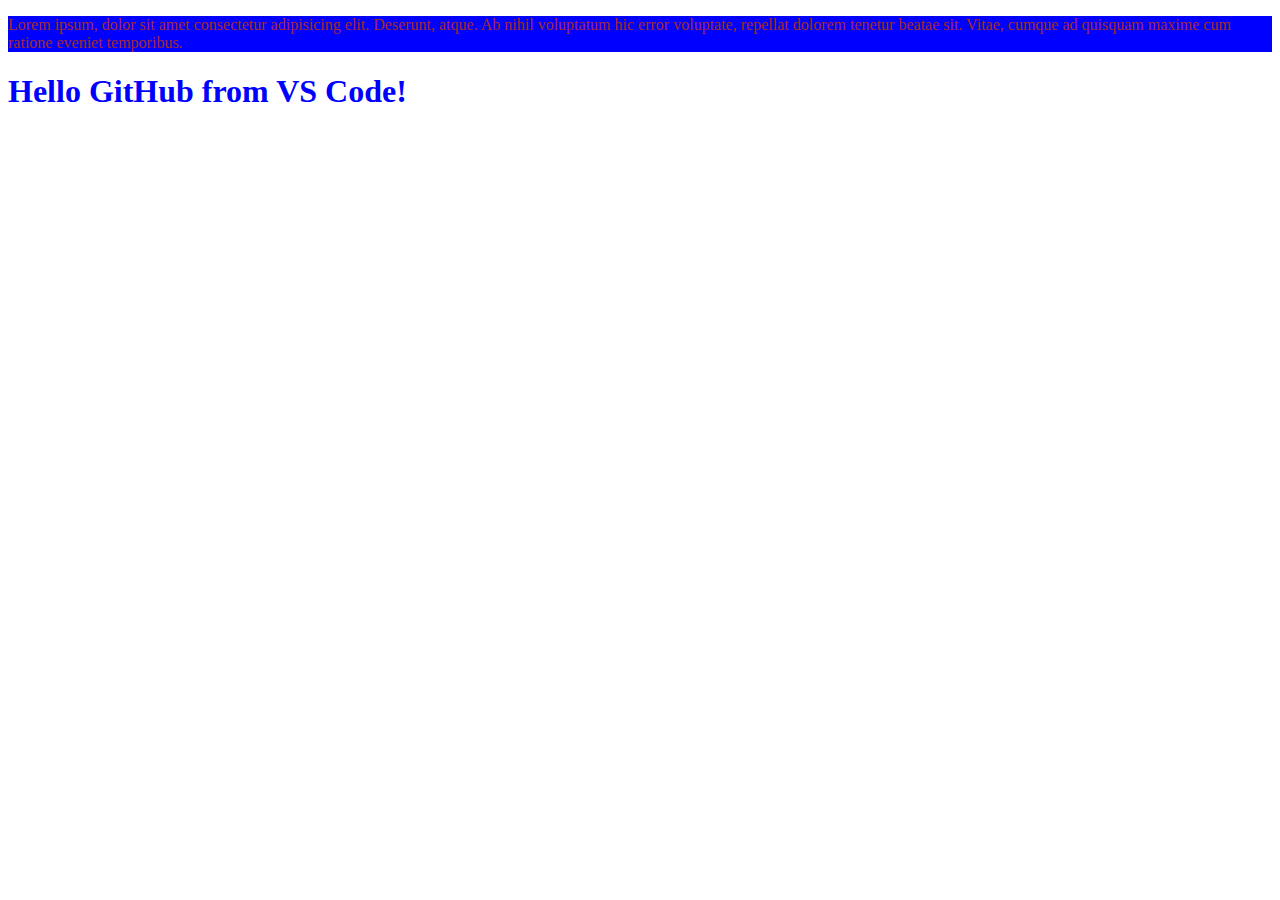
<file: index.html>
<!-- index.html -->
<!DOCTYPE html>
<html lang="en">
<head>
  <meta charset="UTF-8">
  <link rel="stylesheet" href="style.css">
  <title>Frontend Project</title>
</head>
<body>
  <div class="main-con">
    <p>Lorem ipsum, dolor sit amet consectetur adipisicing elit. Deserunt, atque. Ab nihil voluptatum hic error voluptate, repellat dolorem tenetur beatae sit. Vitae, cumque ad quisquam maxime cum ratione eveniet temporibus.</p>
  <h1>Hello GitHub from VS Code!</h1>
</div>
  <script src="script.js"></script>
</body>
</html>
</file>
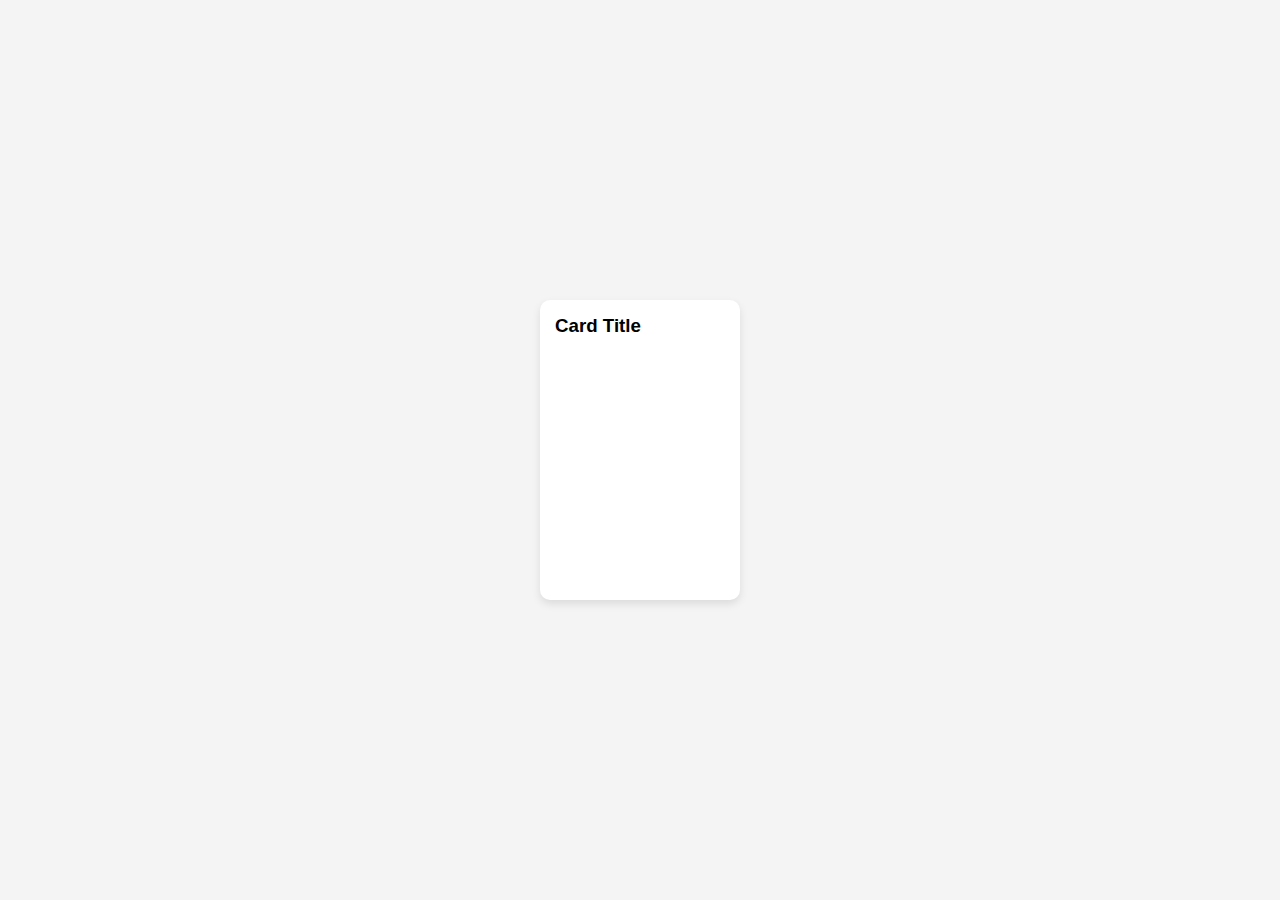
<file: Expanding.html>
<!DOCTYPE html>
<html lang="en">
<head>
  <meta charset="UTF-8">
  <title>Expanding Card</title>
  <link rel="stylesheet" href="card.css">
</head>
<body>
  <div class="card-container">
    <div class="card" onclick="toggleCard(this)">
      
      <div class="card-content">
        <h3>Card Title</h3>
        <p>This is some additional content that appears when the card is expanded.</p>
      </div>
    </div>
  </div>

  <script src="script.js"></script>
</body>
</html>
</file>
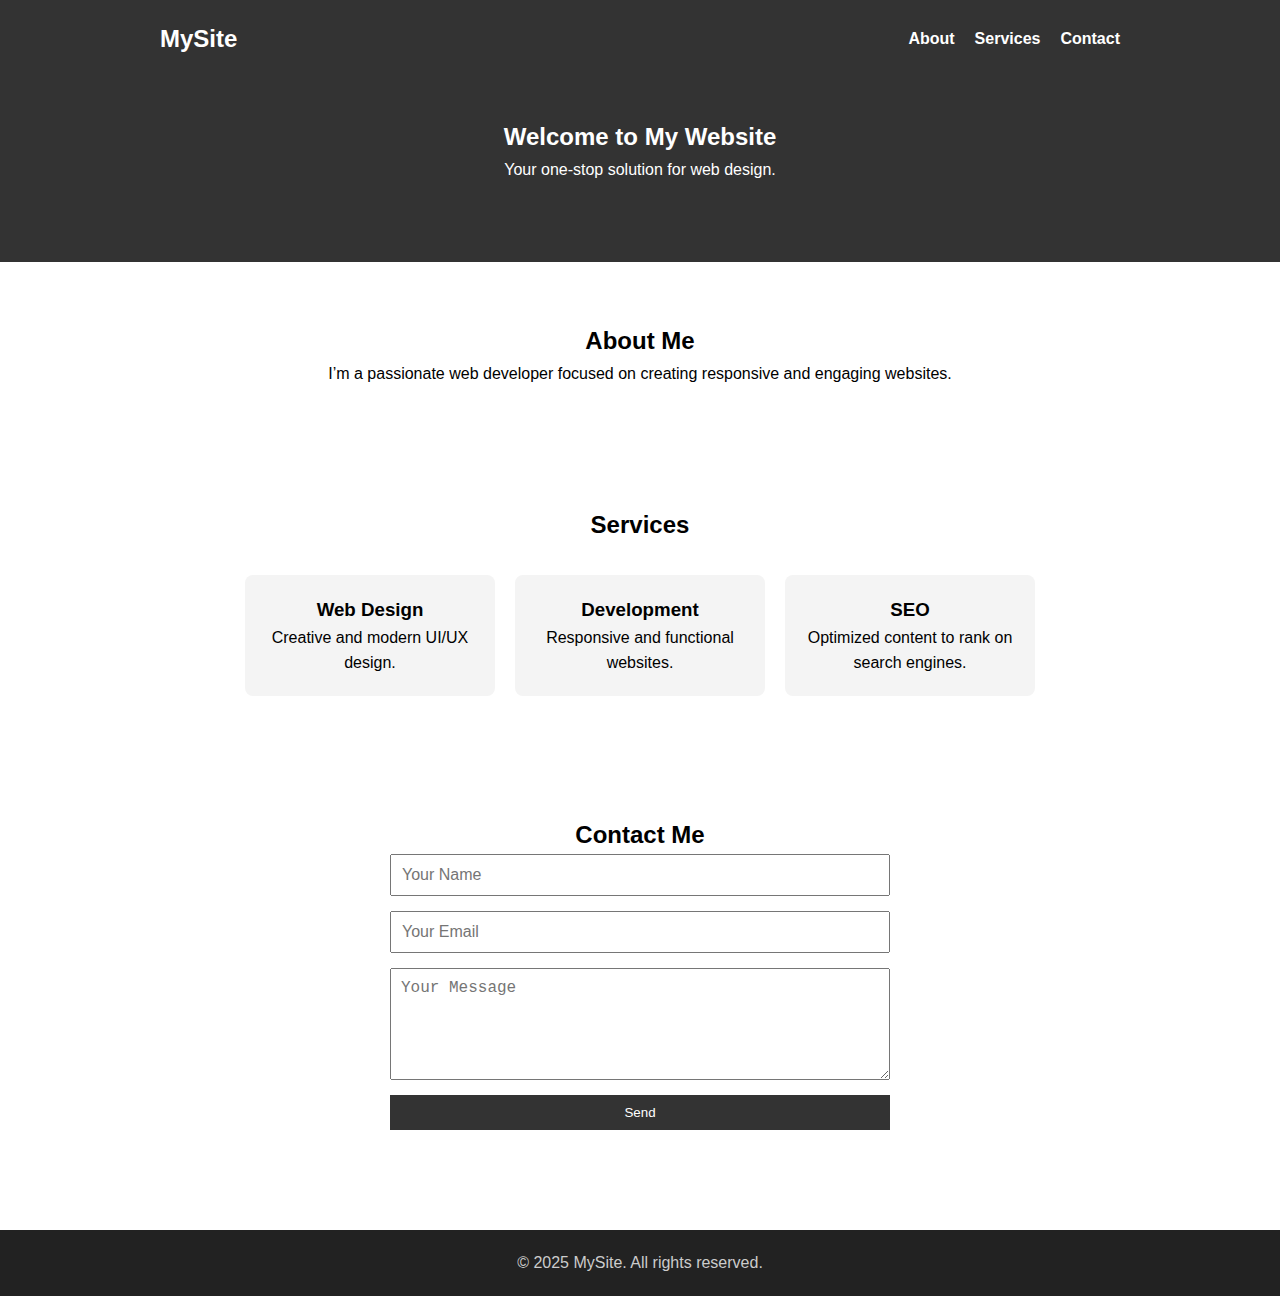
<file: new.html>
<!DOCTYPE html>
<html lang="en">
<head>
  <meta charset="UTF-8" />
  <meta name="viewport" content="width=device-width, initial-scale=1.0"/>
  <title>One Page Website</title>
  <link rel="stylesheet" href="new.css"/>
</head>
<body>

  <header class="header">
    <nav>
      <h1>MySite</h1>
      <ul>
        <li><a href="#about">About</a></li>
        <li><a href="#services">Services</a></li>
        <li><a href="#contact">Contact</a></li>
      </ul>
    </nav>
    <div class="hero">
      <h2>Welcome to My Website</h2>
      <p>Your one-stop solution for web design.</p>
    </div>
  </header>

  <section id="about" class="section">
    <h2>About Me</h2>
    <p>I’m a passionate web developer focused on creating responsive and engaging websites.</p>
  </section>

  <section id="services" class="section">
    <h2>Services</h2>
    <div class="cards">
      <div class="card">
        <h3>Web Design</h3>
        <p>Creative and modern UI/UX design.</p>
      </div>
      <div class="card">
        <h3>Development</h3>
        <p>Responsive and functional websites.</p>
      </div>
      <div class="card">
        <h3>SEO</h3>
        <p>Optimized content to rank on search engines.</p>
      </div>
    </div>
  </section>

  <section id="contact" class="section">
    <h2>Contact Me</h2>
    <form class="contact-form">
      <input type="text" placeholder="Your Name" required />
      <input type="email" placeholder="Your Email" required />
      <textarea placeholder="Your Message" rows="5" required></textarea>
      <button type="submit">Send</button>
    </form>
  </section>

  <footer>
    <p>&copy; 2025 MySite. All rights reserved.</p>
  </footer>

</body>
</html>
</file>
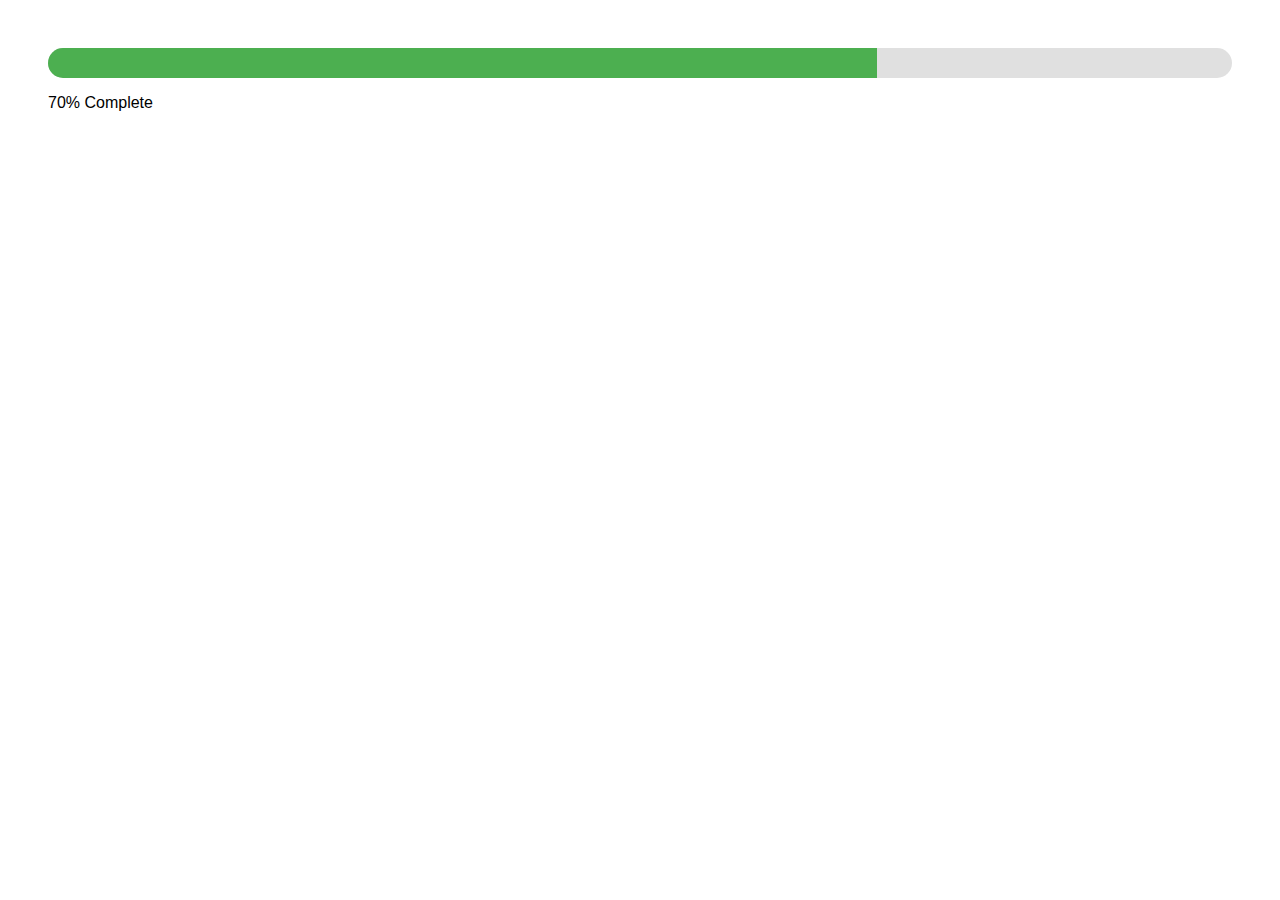
<file: pogress.html>
<!DOCTYPE html>
<html lang="en">
<head>
  <meta charset="UTF-8">
  <title>Progress Bar</title>
  <link rel="stylesheet" href="pogress.css">
</head>
<body>
  <div class="progress-container">
    <div class="progress-bar" style="width: 70%"></div>
  </div>

  <p>70% Complete</p>
</body>
</html>
</file>
<file: style.css>
h1{
    color: blue;
}
p{
    background-color: blue;
    color: brown;
}
</file>
<file: card.css>
* {
    box-sizing: border-box;
    margin: 0;
    padding: 0;
    font-family: sans-serif;
  }
  
  body {
    display: flex;
    justify-content: center;
    align-items: center;
    height: 100vh;
    background: #f4f4f4;
  }
  
  .card-container {
    display: flex;
    gap: 20px;
  }
  
  .card {
    width: 200px;
    height: 300px;
    background: #fff;
    border-radius: 10px;
    box-shadow: 0 4px 8px rgba(0,0,0,0.1);
    overflow: hidden;
    transition: all 0.3s ease;
    cursor: pointer;
    position: relative;
  }
  
  .card.expanded {
    width: 300px;
    height: 400px;
  }
  
  
  
  .card-content {
    padding: 15px;
  }
  
  .card h3 {
    margin-bottom: 10px;
  }
  
  .card p {
    font-size: 14px;
    color: #555;
    display: none;
  }
  
  .card.expanded p {
    display: block;
    margin-top: 10px;
  }
</file>
<file: new.css>
* {
    margin: 0;
    padding: 0;
    box-sizing: border-box;
  }
  
  body {
    font-family: 'Arial', sans-serif;
    line-height: 1.6;
  }
  
  .header {
    background: #333;
    color: #fff;
    padding: 20px 0;
    text-align: center;
  }
  
  nav {
    display: flex;
    justify-content: space-between;
    align-items: center;
    max-width: 1000px;
    margin: 0 auto;
    padding: 0 20px;
  }
  
  nav h1 {
    font-size: 24px;
  }
  
  nav ul {
    list-style: none;
    display: flex;
  }
  
  nav ul li {
    margin-left: 20px;
  }
  
  nav ul li a {
    color: white;
    text-decoration: none;
    font-weight: bold;
  }
  
  .hero {
    padding: 60px 20px;
  }
  
  .section {
    padding: 60px 20px;
    text-align: center;
  }
  
  .cards {
    display: flex;
    justify-content: center;
    flex-wrap: wrap;
    gap: 20px;
    margin-top: 30px;
  }
  
  .card {
    background: #f4f4f4;
    padding: 20px;
    width: 250px;
    border-radius: 8px;
  }
  
  .contact-form {
    max-width: 500px;
    margin: 0 auto;
    display: flex;
    flex-direction: column;
    gap: 15px;
  }
  
  .contact-form input,
  .contact-form textarea {
    padding: 10px;
    font-size: 16px;
  }
  
  .contact-form button {
    background: #333;
    color: #fff;
    padding: 10px;
    border: none;
    cursor: pointer;
  }
  
  footer {
    background: #222;
    color: #ccc;
    text-align: center;
    padding: 20px;
    margin-top: 40px;
  }
</file>
<file: pogress.css>
body {
    font-family: Arial, sans-serif;
    padding: 40px;
  }
  
  .progress-container {
    width: 100%;
    background-color: #e0e0e0;
    border-radius: 25px;
    overflow: hidden;
    height: 30px;
    margin-bottom: 10px;
  }
  
  .progress-bar {
    height: 100%;
    background-color: #4caf50;
    width: 0;
    transition: width 0.5s ease;
  }
</file>
